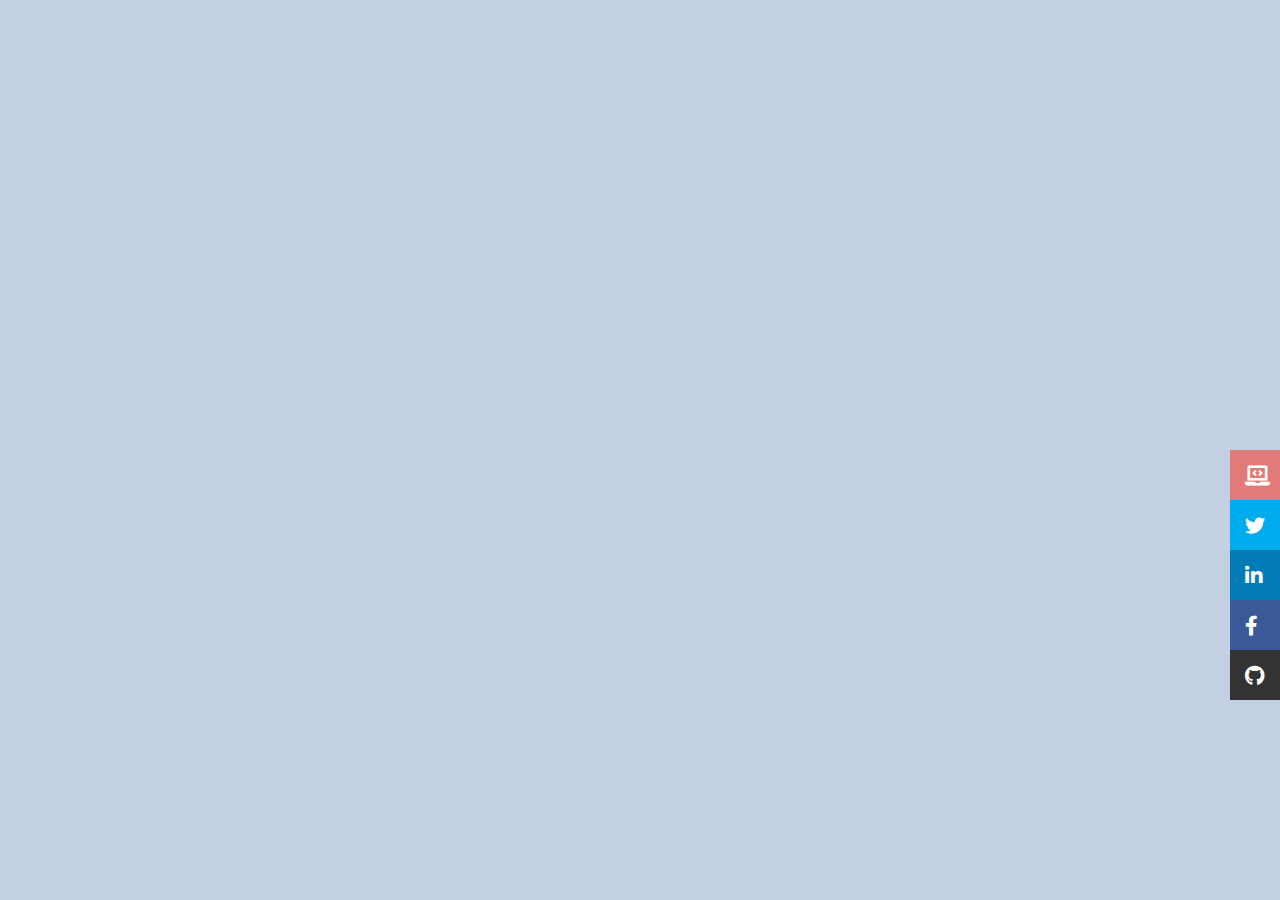
<file: Social Media/index.html>
<!DOCTYPE html>
<html>

<head>
    <title>Social Media</title>
    <link rel="stylesheet" href="https://pro.fontawesome.com/releases/v5.10.1/css/all.css">
    <link rel="stylesheet" type="text/css" href="style.css">
</head>

<body>

    <div class="Social">
        <div class="Social__button Social__button--blog">
            <div class="Social__icon Social__icon--blog"><i class="fas fa-laptop-code"></i></div>
            <a class="Social__text Social__text--blog" href="#">Check out my blog</a>
        </div>
        <div class="Social__button Social__button--twitter">
            <div class="Social__icon Social__icon--twitter"><i class="fab fa-twitter"></i></div>
            <a class="Social__text Social__text--twitter" href="#">Follow me on Twitter</a>
        </div>
        <div class="Social__button Social__button--linkedin">
            <div class="Social__icon Social__icon--linkedin"><i class="fab fa-linkedin-in"></i></div>
            <a class="Social__text Social__text--linkedin" href="#">Connect on Linkedin</a>
        </div>
        <div class="Social__button Social__button--facebook">
            <div class="Social__icon Social__icon--facebook"><i class="fab fa-facebook-f"></i></div>
            <a class="Social__text Social__text--facebook" href="#">Like my Facebook page</a>
        </div>
        <div class="Social__button Social__button--github">
            <div class="Social__icon Social__icon--github"><i class="fab fa-github"></i></div>
            <a class="Social__text Social__text--github" href="#">See projects on Github</a>
        </div>
    </div>

</body>

</html>
</file>
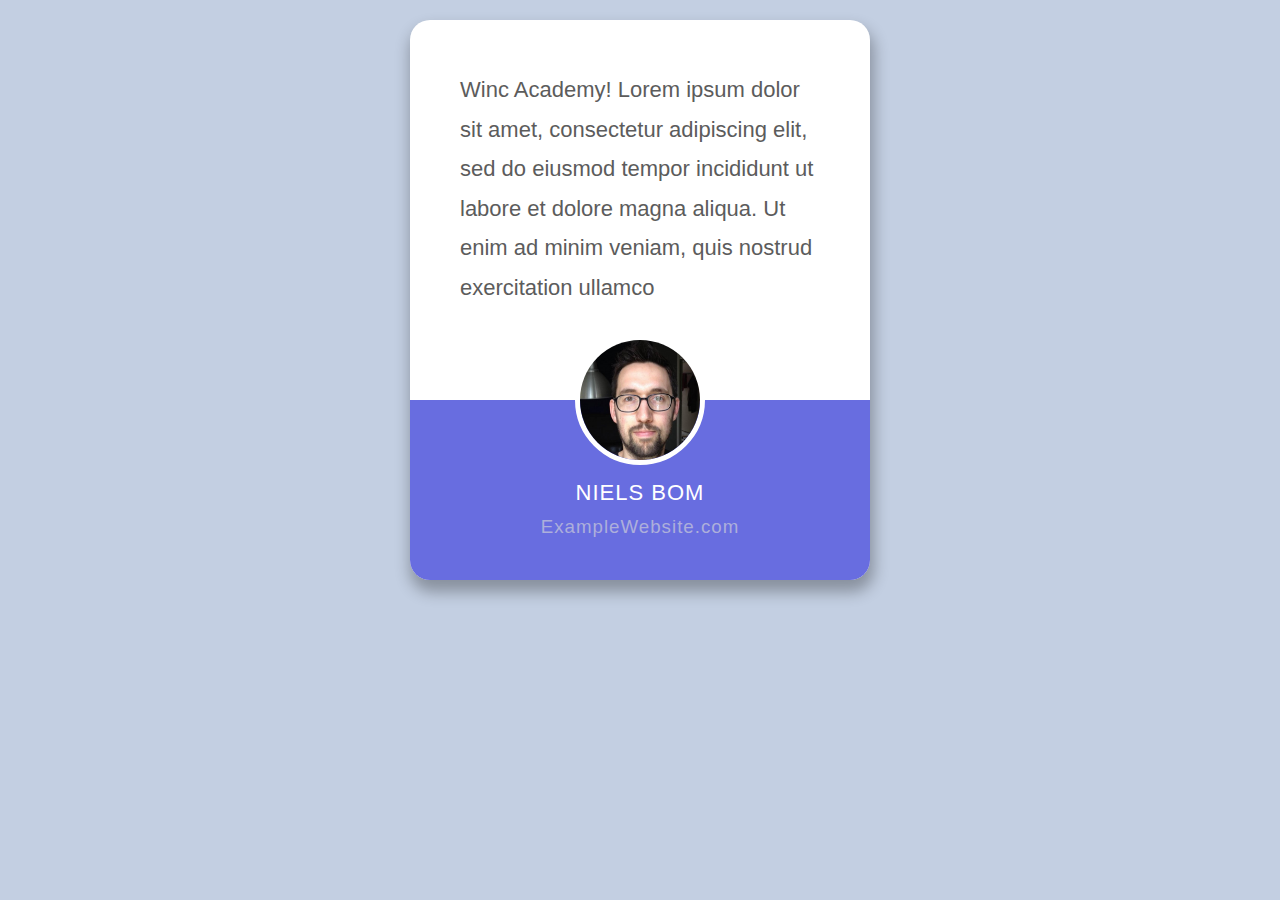
<file: Testimonial/index.html>
<!DOCTYPE html>
<html>

<head>
    <title>Testimonial</title>
    <link rel="stylesheet" type="text/css" href="style.css">
</head>

<body>
    <div class="testimonial">
        <p class="testimonial__text">
            Winc Academy! Lorem ipsum dolor sit amet,
            consectetur adipiscing elit, sed do
            eiusmod tempor incididunt ut
            labore et dolore magna aliqua. Ut
            enim ad minim veniam, quis nostrud
            exercitation ullamco
        </p>
        <div class="testimonial__footer-wrapper">
            <img class="testimonial__photo" alt="Profiel foto: Niels Bom" src="Niels_Github_Photo.jpeg">
            <h1 class="testimonial__name">Niels Bom</h1>
            <h3 class="testimonial__website">ExampleWebsite.com</h3>
        </div>
    </div>

</body>

</html>
</file>
<file: Social Media/style.css>
* {
  margin: 0px;
  padding: 0px;
}

body {
  background-color: #c3cfe2;
}

.Social {
  display: -webkit-box;
  display: -ms-flexbox;
  display: flex;
  -webkit-box-orient: vertical;
  -webkit-box-direction: normal;
      -ms-flex-direction: column;
          flex-direction: column;
  -webkit-box-align: end;
      -ms-flex-align: end;
          align-items: flex-end;
  position: fixed;
  bottom: 200px;
  right: 0px;
}

.Social__button {
  padding: 15px;
  width: 20px;
  height: 20px;
  overflow: hidden;
  display: -webkit-box;
  display: -ms-flexbox;
  display: flex;
  -webkit-box-orient: horizontal;
  -webkit-box-direction: normal;
      -ms-flex-direction: row;
          flex-direction: row;
  -webkit-box-pack: justify;
      -ms-flex-pack: justify;
          justify-content: space-between;
  -webkit-transition: width 400ms ease-out;
  transition: width 400ms ease-out;
}

.Social__button--blog {
  background-color: #e17b77;
}

.Social__button--facebook {
  background-color: #3b5998;
}

.Social__button--twitter {
  background-color: #00aced;
}

.Social__button--github {
  background-color: #333;
}

.Social__button--linkedin {
  background-color: #007bb6;
}

.Social__button:hover {
  width: 200px;
}

.Social__icon {
  font-size: 20px;
  color: white;
}

.Social__text {
  color: white;
  font-size: 15px;
  margin: 0px 10px;
  overflow: hidden;
}
/*# sourceMappingURL=style.css.map */
</file>
<file: Testimonial/style.css>
/*-----Universal & Background------*/
* {
  margin: 0px;
  padding: 0px;
  -webkit-box-sizing: border-box;
          box-sizing: border-box;
}

body {
  background-color: #c3cfe2;
  font-family: Arial, Helvetica, sans-serif;
}

.testimonial {
  margin: 20px auto;
  display: -webkit-box;
  display: -ms-flexbox;
  display: flex;
  -webkit-box-orient: vertical;
  -webkit-box-direction: normal;
      -ms-flex-direction: column;
          flex-direction: column;
  -webkit-box-pack: justify;
      -ms-flex-pack: justify;
          justify-content: space-between;
  background-color: white;
  position: relative;
  border-radius: 20px;
  width: 460px;
  height: 560px;
  -webkit-box-shadow: 2px 10px 15px 2px rgba(0, 0, 0, 0.3);
          box-shadow: 2px 10px 15px 2px rgba(0, 0, 0, 0.3);
}

.testimonial__text {
  padding: 50px;
  font-size: 22px;
  line-height: 1.8em;
  color: #5c5c5c;
}

.testimonial__photo {
  border: solid 5px white;
  width: 130px;
  border-radius: 50%;
  position: absolute;
  top: 315px;
  left: 165px;
  z-index: 5;
}

.testimonial__footer-wrapper {
  text-align: center;
  background-color: #686de0;
  border-radius: 0px 0px 20px 20px;
  height: 180px;
  padding-top: 70px;
}

.testimonial__name {
  color: white;
  font-weight: 400;
  text-transform: uppercase;
  font-size: 22px;
  letter-spacing: 1px;
  padding: 10px;
}

.testimonial__website {
  color: #adafdb;
  font-weight: 400;
  letter-spacing: 1px;
}
/*# sourceMappingURL=style.css.map */
</file>
